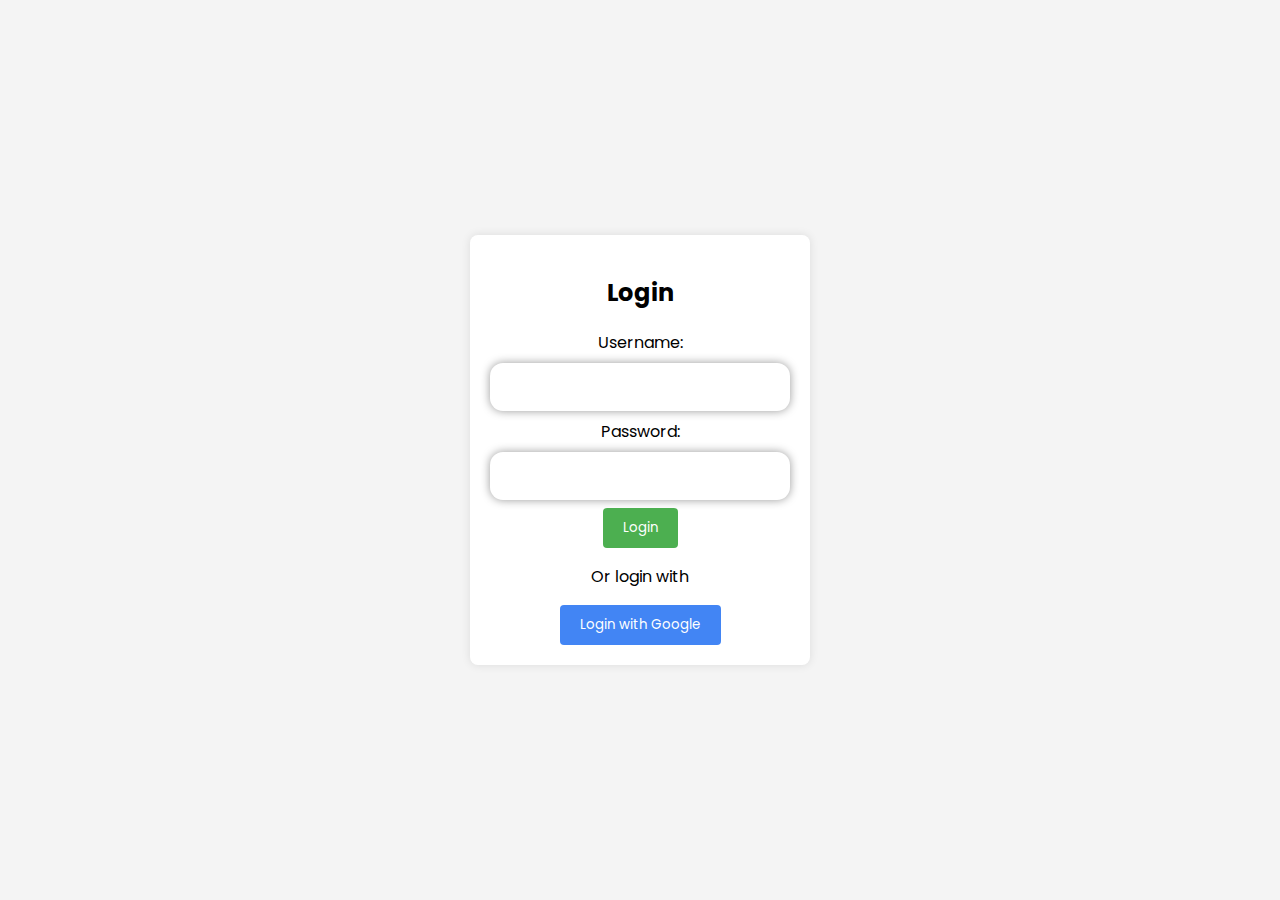
<file: film login/login.html>
<!DOCTYPE html>
<html lang="en">
<head>
    <meta charset="UTF-8">
    <meta name="viewport" content="width=device-width, initial-scale=1.0">
    <title>Login Form</title>
    <meta name="google-signin-client_id" content="414763617640-qek2bh04mqt8vp9bufknn1spegkc7nvb.apps.googleusercontent.com">
    <style>
        @import url('https://fonts.googleapis.com/css2?family=Poppins:wght@400;500&display=swap');

        * {
            font-family: 'Poppins', sans-serif;
            scroll-behavior: smooth;
        }

        body {
            background-color: #f4f4f4;
            margin: 0;
            padding: 0;
            display: flex;
            align-items: center;
            justify-content: center;
            height: 100vh;
        }

        .container {
            background-color: #fff;
            box-shadow: 0 0 10px rgba(0, 0, 0, 0.1);
            padding: 20px;
            border-radius: 8px;
            width: 300px;
            text-align: center;
            transition: transform 0.3s ease-in-out;
        }

        .container:hover {
            transform: scale(1.05);
        }

        input {
            width: 100%;
            padding: 14px;
            margin: 8px 0;
            box-sizing: border-box;
            transition: border-color 0.3s ease-in-out;
            border: none;
            border-radius: 13px;
            box-shadow: 0 0 10px rgba(0, 0, 0, 0.4);
        }

        input:focus {
            border-color: #4caf50;
        }

        button {
            background-color: #4caf50;
            color: #fff;
            padding: 10px 20px;
            border: none;
            border-radius: 4px;
            cursor: pointer;
            transition: background-color 0.3s ease-in-out;
        }

        button:hover {
            background-color: #45a049;
        }

        .google-btn {
            background-color: #4285F4;
            color: #fff;
            transition: background-color 0.3s ease-in-out;
        }

        .google-btn:hover {
            background-color: #357ae8;
        }
    </style>
</head>
<body>
    <div class="container">
        <h2>Login</h2>
        <form id="loginForm" action="login.php" method="POST">
            <label for="username">Username:</label>
            <input type="text" id="username" name="username" required>

            <label for="password">Password:</label>
            <input type="password" id="password" name="password" required>

            <button type="submit" onclick="login()">Login</button>
        </form>

        <div>
            <p>Or login with</p>
            <button class="google-btn" onclick="signInWithGoogle()">Login with Google</button>
        </div>
    </div>

    <script>
        
    </script>

    <!-- Include the Google Sign-In API script -->
    <script src="https://apis.google.com/js/api.js"></script>
    <script>
        gapi.load('auth2', function() {
            gapi.auth2.init({
                client_id: 'YOUR_CLIENT_ID',
            });
        });
    </script>
</body>
</html>
</file>
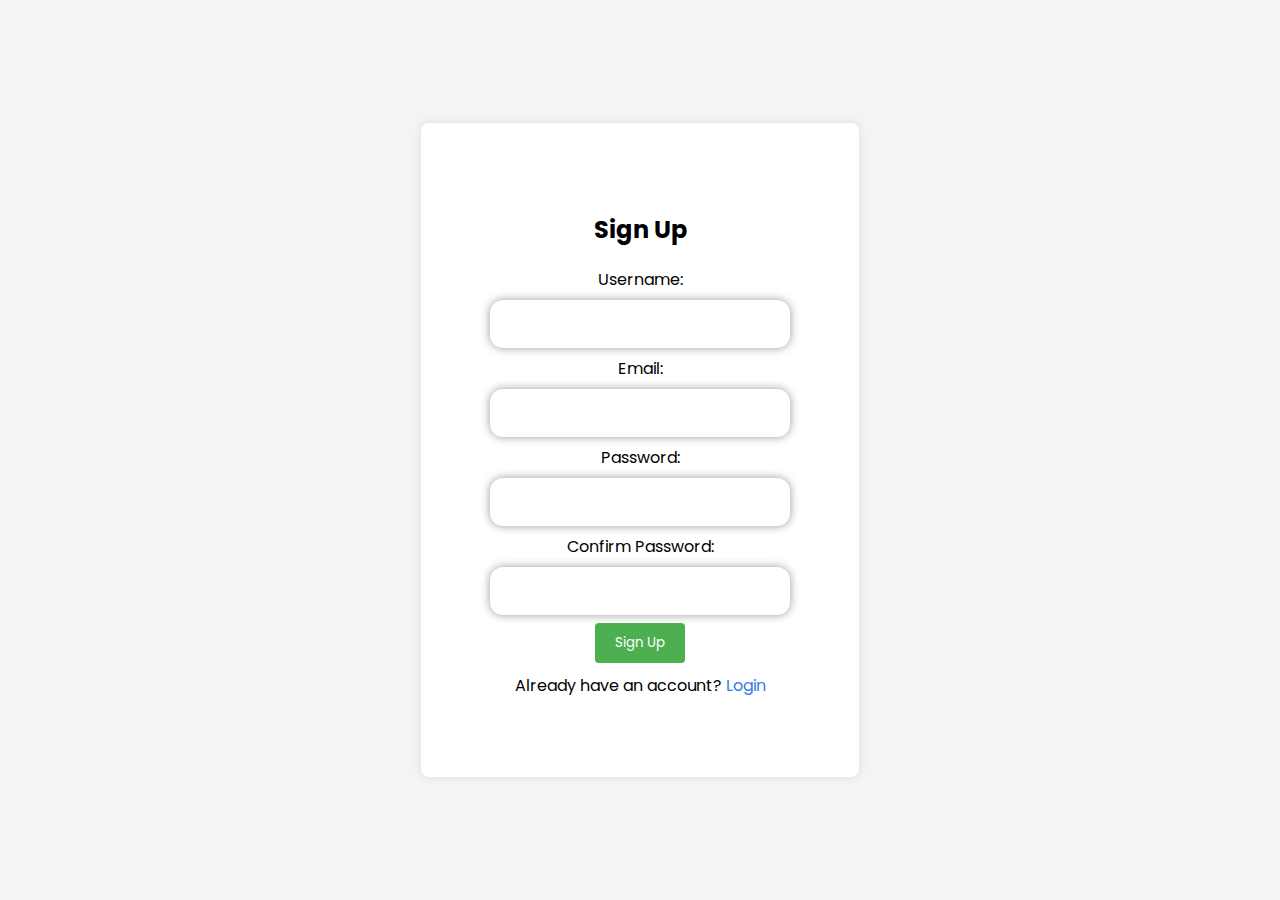
<file: film login/signup.html>
<!DOCTYPE html>
<html lang="en">
<head>
    <meta charset="UTF-8">
    <meta name="viewport" content="width=device-width, initial-scale=1.0">
    <title>Signup Form</title>
    <meta name="google-signin-client_id" content="414763617640-qek2bh04mqt8vp9bufknn1spegkc7nvb.apps.googleusercontent.com">
    <style>
        @import url('https://fonts.googleapis.com/css2?family=Poppins:wght@400;500&display=swap');

        * {
            font-family: 'Poppins', sans-serif;
            scroll-behavior: smooth;
        }

        body {
            background-color: #f4f4f4;
            margin: 0;
            padding: 0;
            display: flex;
            align-items: center;
            justify-content: center;
            height: 100vh;
        }

        .container {
            background-color: #fff;
            box-shadow: 0 0 10px rgba(0, 0, 0, 0.1);
            padding: 69px;
            border-radius: 8px;
            width: 300px;
            text-align: center;
            transition: transform 0.3s ease-in-out;
        }

        .container:hover {
            transform: scale(1.05);
        }

        input {
            width: 100%;
            padding: 14px;
            margin: 8px 0;
            box-sizing: border-box;
            transition: border-color 0.3s ease-in-out;
            border: none;
            border-radius: 13px;
            box-shadow: 0 0 10px rgba(0, 0, 0, 0.4);
        }

        input:focus {
            border-color: #4caf50;
        }

        button {
            background-color: #4caf50;
            color: #fff;
            padding: 10px 20px;
            border: none;
            border-radius: 4px;
            cursor: pointer;
            transition: background-color 0.3s ease-in-out;
        }

        button:hover {
            background-color: #45a049;
        }

        .google-btn {
            background-color: #4285F4;
            color: #fff;
            transition: background-color 0.3s ease-in-out;
        }

        .google-btn:hover {
            background-color: #357ae8;
        }

        .confirm-password {
            margin-top: 10px;
        }

        /*.message-box {
            background-color: #4caf50;
            color: #fff;
           padding: 14px;
            display: block;
        }
*/
        /*.message-box.show {
            display: block;
        }*/

        p {
            margin: 10px 0;
        }

        a {
            color: #357ae8;
            text-decoration: none;
        }
    </style>
</head>
<body>
    
    <div class="container">
        <!-- <div class="message-box" id="messageBox">
            Account created successfully!
        </div> -->


        <h2>Sign Up</h2>
        <form id="signupForm" action="signup.php" method="POST">
            <label for="username">Username:</label>
            <input type="text" id="username" name="username" required>

            <label for="email">Email:</label>
            <input type="email" id="email" name="email" required>

            <label for="password">Password:</label>
            <input type="password" id="password" name="password" required>

            <label for="confirm-password" class="confirm-password">Confirm Password:</label>
            <input type="password" id="confirm-password" name="confirm-password" required>

            <button type="submit">Sign Up</button>
        </form>

        

        <div>
            <!-- <p>Or sign up with</p> -->
            <!-- <div class="g-signin2" data-onsuccess="onSignIn"> <button class="google-btn">Sign Up with Google</button></div>
            -->
            <p>Already have an account? <a href="file:///C:/xampp/htdocs/film%20review%20website/codes/film%20login/login.html">Login</a></p>
        </div>
    </div>

    <script>
    
    </script>

    <!-- Include the Google Sign-In API script -->
    <script src="https://apis.google.com/js/api.js"></script>
    <script>
      
    </script>
</body>
</html>
</file>
